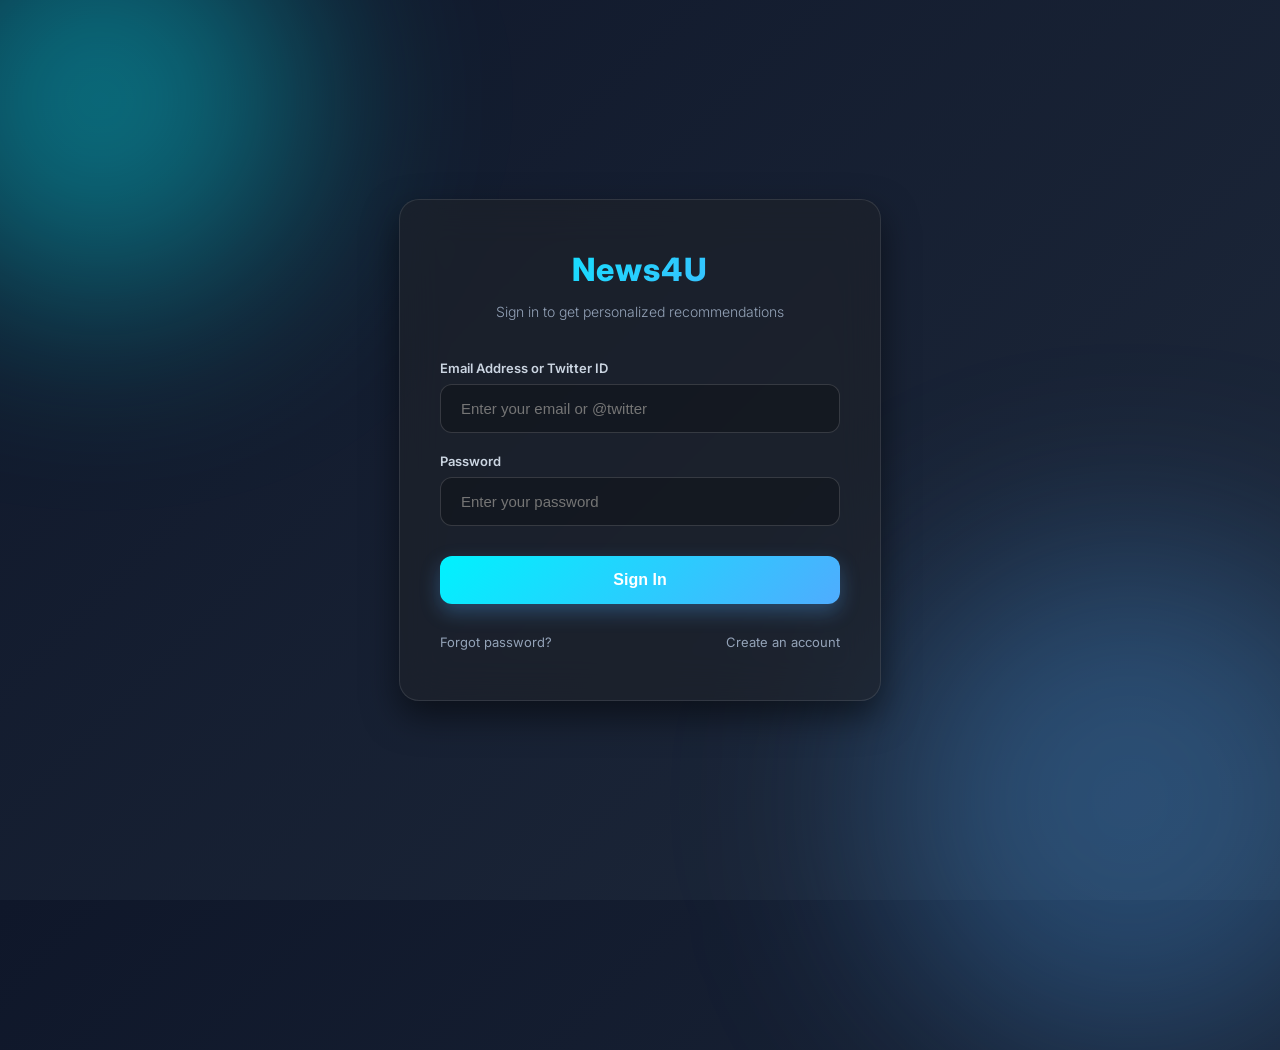
<file: app/recommender/templates/login.html>
<!DOCTYPE html>
<html lang="en">
<head>
    <meta charset="UTF-8">
    <meta name="viewport" content="width=device-width, initial-scale=1.0">
    <title>News4U - Login</title>
    <style>
        @import url('https://fonts.googleapis.com/css2?family=Inter:wght@300;400;600;800&display=swap');

        body {
            margin: 0;
            padding: 0;
            font-family: 'Inter', sans-serif;
            background: linear-gradient(135deg, #0f172a 0%, #1e293b 100%);
            color: #e2e8f0;
            height: 100vh;
            display: flex;
            align-items: center;
            justify-content: center;
            overflow: hidden;
        }

        /* Abstract background shapes for aesthetics */
        .shape {
            position: absolute;
            filter: blur(100px);
            z-index: 0;
        }
        .shape-1 {
            width: 400px;
            height: 400px;
            background: rgba(0, 242, 254, 0.4);
            top: -100px;
            left: -100px;
            border-radius: 50%;
        }
        .shape-2 {
            width: 500px;
            height: 500px;
            background: rgba(79, 172, 254, 0.3);
            bottom: -150px;
            right: -100px;
            border-radius: 50%;
        }

        .login-container {
            position: relative;
            z-index: 10;
            background: rgba(30, 34, 40, 0.6);
            backdrop-filter: blur(20px);
            -webkit-backdrop-filter: blur(20px);
            border: 1px solid rgba(255, 255, 255, 0.1);
            border-radius: 20px;
            padding: 50px 40px;
            width: 100%;
            max-width: 400px;
            box-shadow: 0 15px 35px rgba(0, 0, 0, 0.5);
            text-align: center;
        }

        .login-container h1 {
            margin: 0 0 10px 0;
            font-size: 32px;
            background: linear-gradient(135deg, #00f2fe 0%, #4facfe 100%);
            -webkit-background-clip: text;
            -webkit-text-fill-color: transparent;
            font-weight: 800;
            letter-spacing: 1px;
        }

        .login-container p {
            color: #94a3b8;
            font-size: 14px;
            margin-bottom: 40px;
            font-weight: 300;
        }

        .input-group {
            margin-bottom: 20px;
            text-align: left;
        }

        .input-group label {
            display: block;
            margin-bottom: 8px;
            font-size: 13px;
            color: #cbd5e1;
            font-weight: 600;
        }

        .input-group input {
            width: 100%;
            padding: 15px 20px;
            box-sizing: border-box;
            border-radius: 12px;
            border: 1px solid rgba(255, 255, 255, 0.15);
            background: rgba(0, 0, 0, 0.25);
            color: white;
            font-size: 15px;
            outline: none;
            transition: all 0.3s ease;
        }

        .input-group input:focus {
            border-color: #4facfe;
            box-shadow: 0 0 15px rgba(79, 172, 254, 0.3);
            background: rgba(0, 0, 0, 0.4);
        }

        .login-btn {
            width: 100%;
            padding: 15px;
            border: none;
            border-radius: 12px;
            background: linear-gradient(135deg, #00f2fe 0%, #4facfe 100%);
            color: #fff;
            font-size: 16px;
            font-weight: 800;
            cursor: pointer;
            transition: transform 0.2s, box-shadow 0.2s;
            margin-top: 10px;
            box-shadow: 0 8px 20px rgba(79, 172, 254, 0.3);
        }

        .login-btn:hover {
            transform: translateY(-2px);
            box-shadow: 0 12px 25px rgba(79, 172, 254, 0.5);
        }

        .login-btn:active {
            transform: translateY(0);
        }

        .footer-links {
            margin-top: 30px;
            display: flex;
            justify-content: space-between;
            font-size: 13px;
        }

        .footer-links a {
            color: #94a3b8;
            text-decoration: none;
            transition: color 0.3s;
        }

        .footer-links a:hover {
            color: #4facfe;
        }
    </style>
</head>
<body>

    <div class="shape shape-1"></div>
    <div class="shape shape-2"></div>

    <div class="login-container">
        <h1>News4U</h1>
        <p>Sign in to get personalized recommendations</p>

        <form onsubmit="event.preventDefault(); window.location.href='/news.html';">
            <div class="input-group">
                <label for="email">Email Address or Twitter ID</label>
                <input type="text" id="email" placeholder="Enter your email or @twitter">
            </div>

            <div class="input-group">
                <label for="password">Password</label>
                <input type="password" id="password" placeholder="Enter your password">
            </div>

            <button type="submit" class="login-btn">Sign In</button>
        </form>

        <div class="footer-links">
            <a href="#">Forgot password?</a>
            <a href="#">Create an account</a>
        </div>
    </div>

</body>
</html>
</file>
